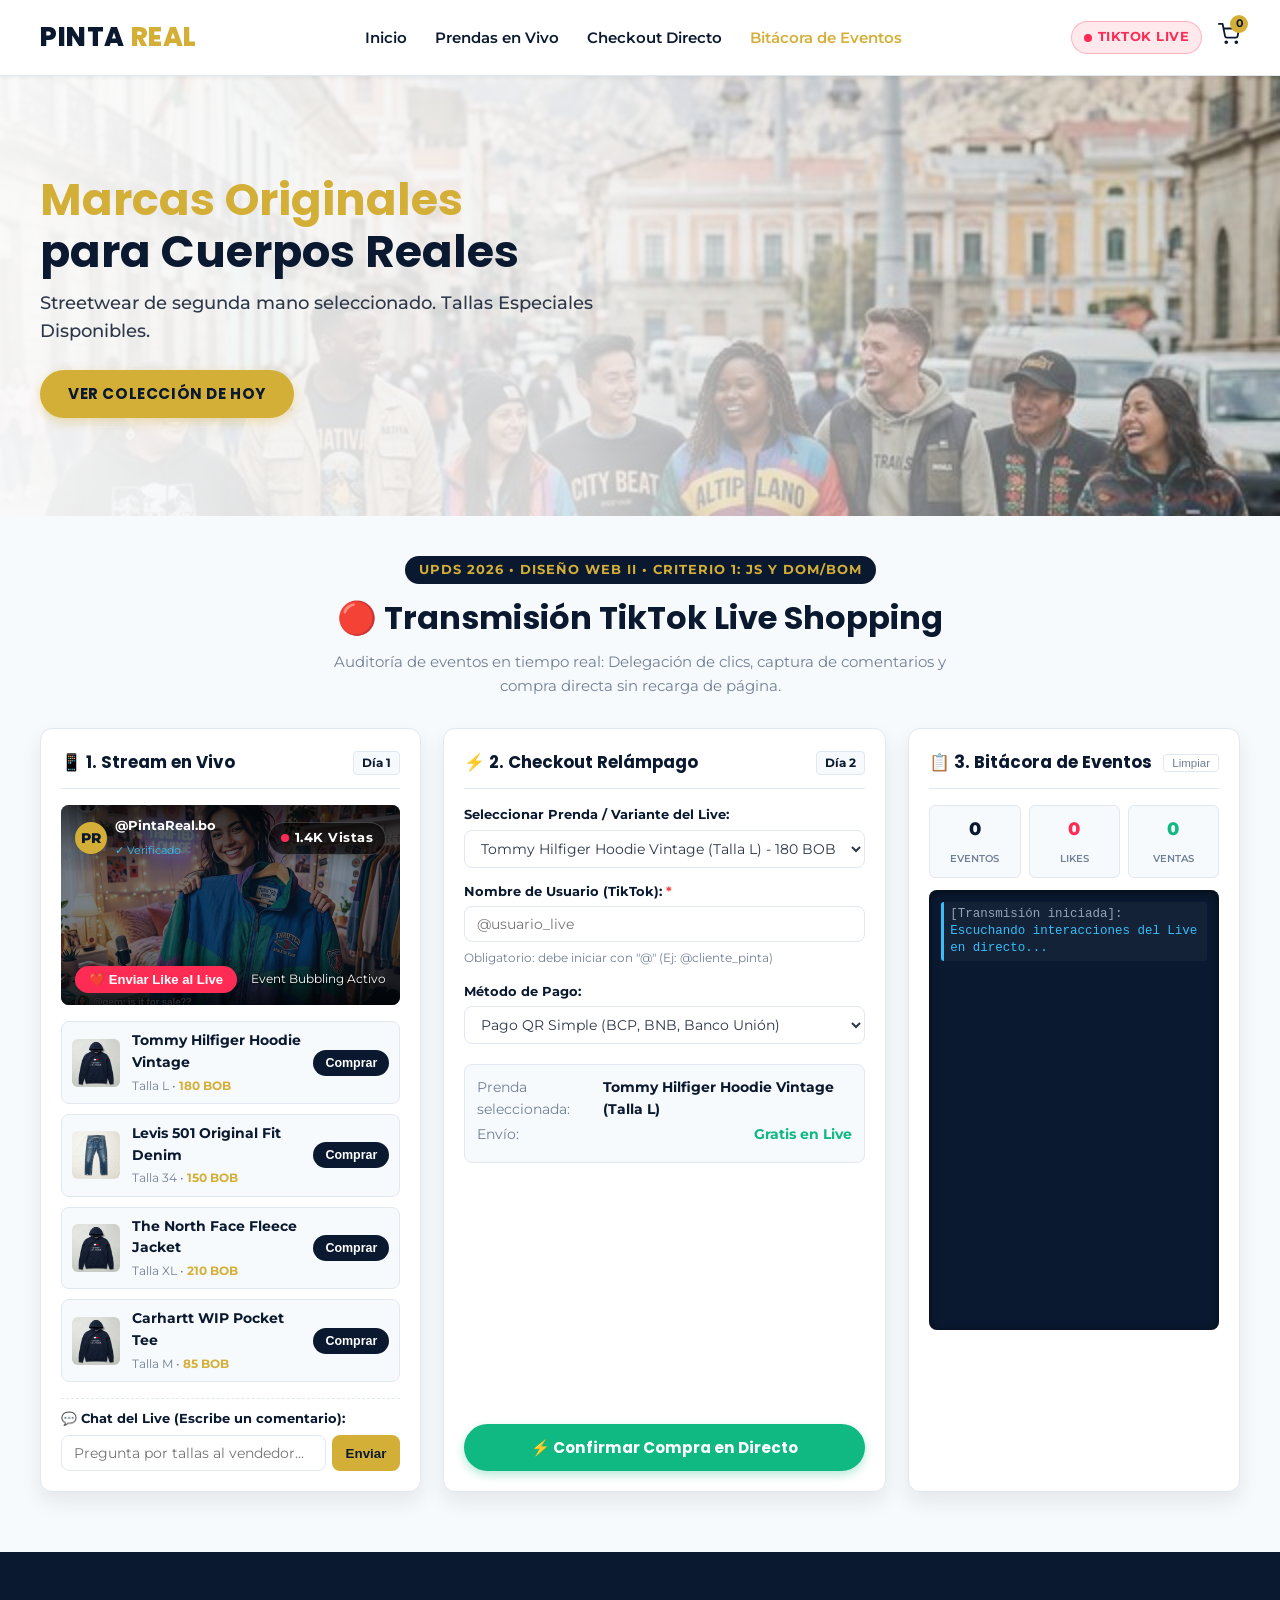
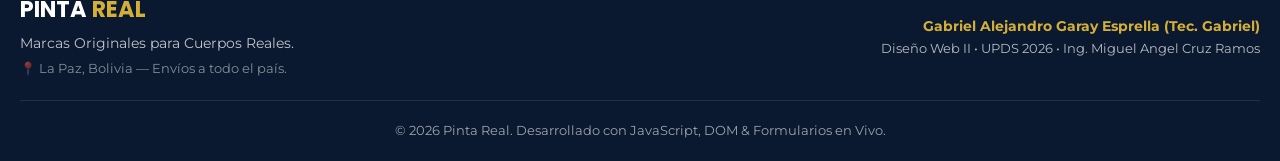
<file: index.html>
<!DOCTYPE html>
<html lang="es">

<head>
  <meta charset="UTF-8">
  <meta name="viewport" content="width=device-width, initial-scale=1.0">
  <title>Pinta Real | Marcas Originales para Cuerpos Reales — TikTok Live</title>

  <link rel="preconnect" href="https://fonts.googleapis.com">
  <link rel="preconnect" href="https://fonts.gstatic.com" crossorigin>
  <link
    href="https://fonts.googleapis.com/css2?family=Montserrat:wght@400;500;600;700&family=Poppins:wght@500;600;700;800&display=swap"
    rel="stylesheet">

  <link rel="stylesheet" href="styles.css">
</head>

<body>

  <header class="header-pinta">
    <div class="header-container">

      <a href="#" class="logo-wrap">
        <span class="logo-pinta">PINTA</span>
        <span class="logo-real">REAL</span>
      </a>

      <nav>
        <ul class="nav-links">
          <li><a href="#hero" class="nav-link">Inicio</a></li>
          <li><a href="#tiktok-live" class="nav-link">Prendas en Vivo</a></li>
          <li><a href="#checkout-section" class="nav-link">Checkout Directo</a></li>
          <li><a href="#bitacora-section" class="nav-link active">Bitácora de Eventos</a></li>
        </ul>
      </nav>

      <div class="header-actions">
        <div class="live-indicator-pill">
          <span class="pulse-dot"></span>
          <span>TIKTOK LIVE</span>
        </div>

        <div class="cart-icon-wrapper" title="Carrito de Compras">
          <svg viewBox="0 0 24 24" width="22" height="22" stroke="currentColor" stroke-width="2" fill="none"
            stroke-linecap="round" stroke-linejoin="round">
            <circle cx="9" cy="21" r="1"></circle>
            <circle cx="20" cy="21" r="1"></circle>
            <path d="M1 1h4l2.68 13.39a2 2 0 0 0 2 1.61h9.72a2 2 0 0 0 2-1.61L23 6H6"></path>
          </svg>
          <span class="cart-badge" id="cartBadge">0</span>
        </div>
      </div>

    </div>
  </header>

  <main>

    <section id="hero" class="hero-pinta">
      <img src="assets/hero_banner_pinta_real_1775954715983.png" alt="Personas luciendo ropa de Pinta Real en La Paz"
        class="hero-image-bg">
      <div class="hero-overlay"></div>

      <div class="hero-content">
        <h1 class="hero-title">
          <span class="highlight-gold">Marcas Originales</span><br>
          para Cuerpos Reales
        </h1>
        <p class="hero-subtitle">
          Streetwear de segunda mano seleccionado. Tallas Especiales Disponibles.
        </p>
        <div>
          <a href="#tiktok-live" class="btn-pinta-gold">
            Ver Colección de Hoy
          </a>
        </div>
      </div>
    </section>


    <section id="tiktok-live" class="live-workspace">

      <div class="workspace-header">
        <span class="workspace-badge">UPDS 2026 • Diseño Web II • Criterio 1: JS y DOM/BOM</span>
        <h2 class="workspace-title">🔴 Transmisión TikTok Live Shopping</h2>
        <p class="workspace-subtitle">
          Auditoría de eventos en tiempo real: Delegación de clics, captura de comentarios y compra directa sin recarga
          de página.
        </p>
      </div>

      <div class="live-grid">


        <div class="pinta-card" id="streamCard">

          <div class="pinta-card-header">
            <h3 class="pinta-card-title">
              <span>📱 1. Stream en Vivo</span>
            </h3>
            <span class="badge-dia">Día 1</span>
          </div>


          <div id="liveContainer" class="d-flex flex-column flex-grow-1">

            <div class="stream-monitor">
              <img src="assets/tiktok_live_1_thumbnail_1775954779747.png" alt="Live Shopping Pinta Real"
                class="stream-thumbnail">

              <div class="stream-top-bar">
                <div class="streamer-info">
                  <div class="streamer-avatar">PR</div>
                  <div>
                    <div class="stream-username">@PintaReal.bo</div>
                    <small style="color: #38bdf8; font-size: 0.7rem;">✓ Verificado</small>
                  </div>
                </div>
                <div class="live-indicator-pill"
                  style="background: rgba(0,0,0,0.6); color: #fff; border-color: rgba(255,255,255,0.2);">
                  <span class="pulse-dot"></span> 1.4K Vistas
                </div>
              </div>

              <div class="stream-bottom-bar">
                <button class="btn-live-like" data-action="like" title="Dispara el evento click delegado">
                  ❤️ Enviar Like al Live
                </button>
                <small style="color: #fff; font-size: 0.72rem; text-shadow: 0 1px 2px #000;">
                  Event Bubbling Activo
                </small>
              </div>
            </div>

            <div class="live-items-list" id="productsList">

              <div class="live-item-card">
                <img src="assets/product_tommy_hoodie_1775954730211.png" alt="Tommy Hoodie" class="item-thumb">
                <div class="item-details">
                  <div class="item-title">Tommy Hilfiger Hoodie Vintage</div>
                  <div class="item-meta">Talla L • <span class="item-price">180 BOB</span></div>
                </div>
                <button class="btn-item-buy" data-prod="Tommy Hilfiger Hoodie Vintage (Talla L) - 180 BOB">
                  Comprar
                </button>
              </div>

              <div class="live-item-card">
                <img src="assets/product_levis_jeans_1775954744537.png" alt="Levis Jeans" class="item-thumb">
                <div class="item-details">
                  <div class="item-title">Levis 501 Original Fit Denim</div>
                  <div class="item-meta">Talla 34 • <span class="item-price">150 BOB</span></div>
                </div>
                <button class="btn-item-buy" data-prod="Levis 501 Original Fit Denim (Talla 34) - 150 BOB">
                  Comprar
                </button>
              </div>

              <div class="live-item-card">
                <img src="assets/product_1775958327.png" alt="The North Face" class="item-thumb">
                <div class="item-details">
                  <div class="item-title">The North Face Fleece Jacket</div>
                  <div class="item-meta">Talla XL • <span class="item-price">210 BOB</span></div>
                </div>
                <button class="btn-item-buy" data-prod="The North Face Fleece Jacket (Talla XL) - 210 BOB">
                  Comprar
                </button>
              </div>

              <div class="live-item-card">
                <img src="assets/product_1777173296.png" alt="Carhartt Tee" class="item-thumb">
                <div class="item-details">
                  <div class="item-title">Carhartt WIP Pocket Tee</div>
                  <div class="item-meta">Talla M • <span class="item-price">85 BOB</span></div>
                </div>
                <button class="btn-item-buy" data-prod="Carhartt WIP Pocket Tee (Talla M) - 85 BOB">
                  Comprar
                </button>
              </div>

            </div>

          </div>

          <div class="chat-box">
            <label for="chatInput" class="chat-label">
              💬 Chat del Live (Escribe un comentario):
            </label>
            <div class="chat-input-row">
              <input type="text" id="chatInput" class="input-pinta" placeholder="Pregunta por tallas al vendedor..."
                autocomplete="off">
              <button id="btnSendChat" class="btn-send-chat" type="button">
                Enviar
              </button>
            </div>
          </div>

        </div>


        <div class="pinta-card" id="checkout-section">

          <div class="pinta-card-header">
            <h3 class="pinta-card-title">
              <span>⚡ 2. Checkout Relámpago</span>
            </h3>
            <span class="badge-dia">Día 2</span>
          </div>

          <form id="orderForm" class="checkout-form">

            <div class="form-group">
              <label for="variantSelect" class="form-label">
                Seleccionar Prenda / Variante del Live:
              </label>
              <select id="variantSelect" class="select-pinta">
                <option value="Tommy Hilfiger Hoodie Vintage (Talla L) - 180 BOB">Tommy Hilfiger Hoodie Vintage (Talla
                  L) - 180 BOB</option>
                <option value="Levis 501 Original Fit Denim (Talla 34) - 150 BOB">Levis 501 Original Fit Denim (Talla
                  34) - 150 BOB</option>
                <option value="The North Face Fleece Jacket (Talla XL) - 210 BOB">The North Face Fleece Jacket (Talla
                  XL) - 210 BOB</option>
                <option value="Carhartt WIP Pocket Tee (Talla M) - 85 BOB">Carhartt WIP Pocket Tee (Talla M) - 85 BOB
                </option>
              </select>
            </div>

            <div class="form-group">
              <label for="userTikTok" class="form-label">
                Nombre de Usuario (TikTok): <span style="color: #EF4444;">*</span>
              </label>
              <input type="text" id="userTikTok" class="input-pinta" placeholder="@usuario_live" required
                autocomplete="off">
              <div id="userErrorMsg" class="error-feedback" style="display: none;"></div>
              <small class="input-hint">Obligatorio: debe iniciar con "@" (Ej: @cliente_pinta)</small>
            </div>

            <div class="form-group">
              <label class="form-label">Método de Pago:</label>
              <select id="paymentMethod" class="select-pinta">
                <option value="Pago QR (Bancos de Bolivia)">Pago QR Simple (BCP, BNB, Banco Unión)</option>
                <option value="Efectivo contra entrega (La Paz)">Efectivo contra entrega (La Paz / El Alto)</option>
                <option value="Tigo Money">Tigo Money</option>
              </select>
            </div>

            <div class="order-preview-box">
              <div class="preview-row">
                <span style="color: var(--color-text-muted);">Prenda seleccionada:</span>
                <span id="previewName" style="font-weight: 700; color: var(--color-primary);">Tommy Hoodie</span>
              </div>
              <div class="preview-row">
                <span style="color: var(--color-text-muted);">Envío:</span>
                <span style="color: var(--live-green); font-weight: 700;">Gratis en Live</span>
              </div>
            </div>

            <button type="submit" class="btn-confirm-order">
              ⚡ Confirmar Compra en Directo
            </button>
          </form>

        </div>

        <div class="pinta-card audit-panel" id="bitacora-section">

          <div class="pinta-card-header">
            <h3 class="pinta-card-title">
              <span>📋 3. Bitácora de Eventos</span>
            </h3>
            <button id="btnClearLog" class="btn-clear-log" type="button">
              Limpiar
            </button>
          </div>

          <div class="audit-metrics">
            <div class="metric-box">
              <span id="countEvents" class="metric-num">0</span>
              <span class="metric-name">Eventos</span>
            </div>
            <div class="metric-box">
              <span id="countLikes" class="metric-num" style="color: var(--live-red);">0</span>
              <span class="metric-name">Likes</span>
            </div>
            <div class="metric-box">
              <span id="countOrders" class="metric-num" style="color: var(--live-green);">0</span>
              <span class="metric-name">Ventas</span>
            </div>
          </div>

          <div id="logOutput" class="audit-terminal">
            <div class="terminal-row">
              <span class="terminal-time">[Transmisión iniciada]:</span> Escuchando interacciones del Live en directo...
            </div>
          </div>

          <div id="logDia2" style="display: none;"></div>

        </div>

      </div>

    </section>

  </main>


  <footer class="footer-pinta">
    <div class="footer-container">
      <div>
        <h3 style="color: #fff; font-size: 1.4rem; margin-bottom: 4px;">
          PINTA <span style="color: var(--color-accent);">REAL</span>
        </h3>
        <p style="font-size: 0.9rem; color: rgba(255, 255, 255, 0.75);">
          Marcas Originales para Cuerpos Reales.
        </p>
        <p style="font-size: 0.8rem; color: rgba(255, 255, 255, 0.5); margin-top: 4px;">
          📍 La Paz, Bolivia — Envíos a todo el país.
        </p>
      </div>

      <div style="text-align: right;">
        <span style="color: var(--color-accent); font-weight: 700; font-size: 0.9rem;">
          Gabriel Alejandro Garay Esprella (Tec. Gabriel)
        </span>
        <div style="font-size: 0.8rem; color: rgba(255, 255, 255, 0.7);">
          Diseño Web II • UPDS 2026 • Ing. Miguel Angel Cruz Ramos
        </div>
      </div>
    </div>

    <div class="footer-bottom">
      &copy; 2026 Pinta Real. Desarrollado con JavaScript, DOM & Formularios en Vivo.
    </div>
  </footer>

  <script src="script.js"></script>
</body>

</html>
</file>
<file: styles.css>
/* ==========================================================================
   ESTILOS: PINTA REAL - TIKTOK LIVE SHOPPING & BITÁCORA JS
   Diseño Oficial: Marcas Originales para Cuerpos Reales (La Paz, Bolivia)
   Integración estricta de Criterio 1: Día 1 (Delegación/Keyup) y Día 2 (Formularios/Submit)
   ========================================================================== */

:root {
  /* Paleta Oficial Pinta Real */
  --color-primary: #0A192F;       /* Azul Marino Profundo */
  --color-accent: #D4AF37;        /* Dorado Clásico Pinta Real */
  --color-accent-hover: #B89628;  /* Dorado Oscuro Hover */
  --color-bg: #FFFFFF;            /* Blanco Puro */
  --color-bg-alt: #F7FAFC;        /* Gris Claro Fondos */
  --color-border: #E2E8F0;        /* Borde Suave */
  --color-text: #2D3748;          /* Texto Principal */
  --color-text-muted: #718096;    /* Texto Secundario */

  /* TikTok Live & Bitácora */
  --live-red: #FE2C55;
  --live-green: #10B981;
  --live-danger: #EF4444;
  --terminal-bg: #0A192F;
  --terminal-text: #38BDF8;
  --terminal-gold: #F6E05E;

  /* Tipografías */
  --font-heading: 'Poppins', sans-serif;
  --font-body: 'Montserrat', sans-serif;
  --font-mono: 'Consolas', 'Courier New', monospace;

  /* Sombras y Bordes */
  --radius-sm: 8px;
  --radius-md: 12px;
  --radius-pill: 50px;
  --shadow-sm: 0 2px 4px rgba(0, 0, 0, 0.05);
  --shadow-md: 0 10px 20px rgba(10, 25, 47, 0.08);
  --shadow-lg: 0 14px 28px rgba(10, 25, 47, 0.12);
  --transition: all 0.25s ease;
}

* {
  box-sizing: border-box;
  margin: 0;
  padding: 0;
}

body {
  font-family: var(--font-body);
  background-color: var(--color-bg-alt);
  color: var(--color-text);
  line-height: 1.6;
  scroll-behavior: smooth;
}

h1, h2, h3, h4, h5, h6 {
  font-family: var(--font-heading);
  color: var(--color-primary);
  font-weight: 700;
}

a {
  text-decoration: none;
  color: inherit;
}

/* ==========================================================================
   1. NAVBAR OFICIAL PINTA REAL
   ========================================================================== */
.header-pinta {
  background: rgba(255, 255, 255, 0.98);
  backdrop-filter: blur(8px);
  border-bottom: 1px solid var(--color-border);
  position: sticky;
  top: 0;
  z-index: 1000;
  box-shadow: var(--shadow-sm);
}

.header-container {
  max-width: 1240px;
  margin: 0 auto;
  padding: 0 20px;
  height: 75px;
  display: flex;
  justify-content: space-between;
  align-items: center;
}

.logo-wrap {
  display: flex;
  align-items: center;
  gap: 6px;
  font-family: var(--font-heading);
  font-weight: 800;
  font-size: 1.65rem;
  letter-spacing: 0.5px;
}

.logo-pinta {
  color: var(--color-primary);
}

.logo-real {
  color: var(--color-accent);
}

.nav-links {
  display: flex;
  list-style: none;
  gap: 28px;
  align-items: center;
}

.nav-link {
  font-weight: 600;
  font-size: 0.95rem;
  color: var(--color-primary);
  transition: var(--transition);
  position: relative;
}

.nav-link:hover, .nav-link.active {
  color: var(--color-accent);
}

.header-actions {
  display: flex;
  align-items: center;
  gap: 16px;
}

.live-indicator-pill {
  background: rgba(254, 44, 85, 0.1);
  border: 1px solid rgba(254, 44, 85, 0.3);
  color: var(--live-red);
  padding: 5px 12px;
  border-radius: var(--radius-pill);
  font-size: 0.8rem;
  font-weight: 700;
  display: flex;
  align-items: center;
  gap: 6px;
  letter-spacing: 0.5px;
}

.pulse-dot {
  width: 8px;
  height: 8px;
  background-color: var(--live-red);
  border-radius: 50%;
  animation: pulse-dot 1.4s infinite;
}

@keyframes pulse-dot {
  0% { transform: scale(0.9); opacity: 0.8; }
  50% { transform: scale(1.3); opacity: 1; }
  100% { transform: scale(0.9); opacity: 0.8; }
}

.cart-icon-wrapper {
  position: relative;
  cursor: pointer;
  color: var(--color-primary);
}

.cart-badge {
  position: absolute;
  top: -8px;
  right: -8px;
  background-color: var(--color-accent);
  color: var(--color-primary);
  font-size: 0.7rem;
  font-weight: 700;
  width: 18px;
  height: 18px;
  border-radius: 50%;
  display: flex;
  align-items: center;
  justify-content: center;
}

/* ==========================================================================
   2. HERO BANNER OFICIAL (Captura del Usuario)
   ========================================================================== */
.hero-pinta {
  position: relative;
  min-height: 440px;
  background-color: #0b1320;
  display: flex;
  align-items: center;
  overflow: hidden;
}

.hero-image-bg {
  position: absolute;
  top: 0;
  left: 0;
  width: 100%;
  height: 100%;
  object-fit: cover;
  object-position: center 30%;
  opacity: 0.85;
}

.hero-overlay {
  position: absolute;
  top: 0;
  left: 0;
  width: 100%;
  height: 100%;
  background: linear-gradient(90deg, rgba(255, 255, 255, 0.95) 0%, rgba(255, 255, 255, 0.8) 45%, rgba(255, 255, 255, 0.1) 100%);
}

.hero-content {
  position: relative;
  z-index: 2;
  max-width: 1240px;
  margin: 0 auto;
  padding: 40px 20px;
  width: 100%;
}

.hero-title {
  font-size: 2.8rem;
  line-height: 1.15;
  margin-bottom: 12px;
  color: var(--color-primary);
}

.highlight-gold {
  color: var(--color-accent);
}

.hero-subtitle {
  font-size: 1.1rem;
  color: var(--color-text);
  max-width: 580px;
  margin-bottom: 24px;
  font-weight: 500;
}

.btn-pinta-gold {
  background-color: var(--color-accent);
  color: var(--color-primary);
  font-family: var(--font-heading);
  font-weight: 700;
  padding: 12px 28px;
  border-radius: var(--radius-pill);
  font-size: 0.95rem;
  text-transform: uppercase;
  letter-spacing: 0.6px;
  border: none;
  cursor: pointer;
  display: inline-flex;
  align-items: center;
  gap: 8px;
  box-shadow: 0 4px 12px rgba(212, 175, 55, 0.35);
  transition: var(--transition);
}

.btn-pinta-gold:hover {
  background-color: var(--color-accent-hover);
  transform: translateY(-2px);
  box-shadow: 0 6px 16px rgba(212, 175, 55, 0.45);
}

/* ==========================================================================
   3. SECCIÓN TIKTOK LIVE & BITÁCORA (DÍA 1 & DÍA 2)
   ========================================================================== */
.live-workspace {
  max-width: 1240px;
  margin: 40px auto 60px auto;
  padding: 0 20px;
}

.workspace-header {
  text-align: center;
  margin-bottom: 30px;
}

.workspace-badge {
  background: var(--color-primary);
  color: var(--color-accent);
  font-size: 0.8rem;
  font-weight: 700;
  padding: 4px 14px;
  border-radius: var(--radius-pill);
  text-transform: uppercase;
  letter-spacing: 1px;
  display: inline-block;
  margin-bottom: 8px;
}

.workspace-title {
  font-size: 2rem;
  margin-bottom: 6px;
}

.workspace-subtitle {
  color: var(--color-text-muted);
  font-size: 0.95rem;
  max-width: 650px;
  margin: 0 auto;
}

/* Grilla de 3 Columnas */
.live-grid {
  display: grid;
  grid-template-columns: 1.15fr 0.95fr 1fr;
  gap: 22px;
  align-items: stretch;
}

.pinta-card {
  background: #FFFFFF;
  border: 1px solid var(--color-border);
  border-radius: var(--radius-md);
  padding: 20px;
  box-shadow: var(--shadow-md);
  display: flex;
  flex-direction: column;
  transition: border-color 0.2s;
}

.pinta-card:hover {
  border-color: rgba(212, 175, 55, 0.6);
}

.pinta-card-header {
  display: flex;
  justify-content: space-between;
  align-items: center;
  margin-bottom: 16px;
  padding-bottom: 12px;
  border-bottom: 1px solid var(--color-border);
}

.pinta-card-title {
  font-size: 1.05rem;
  font-weight: 700;
  display: flex;
  align-items: center;
  gap: 8px;
}

.badge-dia {
  background: var(--color-bg-alt);
  border: 1px solid var(--color-border);
  color: var(--color-primary);
  font-size: 0.72rem;
  font-weight: 700;
  padding: 2px 8px;
  border-radius: 4px;
}

/* ==========================================================================
   COLUMNA 1: DÍA 1 - STREAM EN VIVO (#liveContainer)
   ========================================================================== */
.stream-monitor {
  position: relative;
  background: #0A192F;
  border-radius: var(--radius-sm);
  overflow: hidden;
  margin-bottom: 16px;
  min-height: 200px;
  display: flex;
  flex-direction: column;
  justify-content: space-between;
}

.stream-thumbnail {
  position: absolute;
  top: 0;
  left: 0;
  width: 100%;
  height: 100%;
  object-fit: cover;
  opacity: 0.45;
}

.stream-top-bar {
  position: relative;
  z-index: 2;
  padding: 10px 14px;
  display: flex;
  justify-content: space-between;
  align-items: center;
  background: linear-gradient(180deg, rgba(0,0,0,0.6) 0%, transparent 100%);
}

.streamer-info {
  display: flex;
  align-items: center;
  gap: 8px;
}

.streamer-avatar {
  width: 32px;
  height: 32px;
  border-radius: 50%;
  background: var(--color-accent);
  color: var(--color-primary);
  font-weight: 800;
  display: flex;
  align-items: center;
  justify-content: center;
  font-size: 0.85rem;
}

.stream-username {
  color: #FFFFFF;
  font-size: 0.82rem;
  font-weight: 700;
}

.stream-bottom-bar {
  position: relative;
  z-index: 2;
  padding: 12px 14px;
  display: flex;
  justify-content: space-between;
  align-items: center;
  background: linear-gradient(0deg, rgba(0,0,0,0.7) 0%, transparent 100%);
}

.btn-live-like {
  background: var(--live-red);
  color: #FFFFFF;
  border: none;
  border-radius: var(--radius-pill);
  padding: 6px 14px;
  font-size: 0.82rem;
  font-weight: 700;
  cursor: pointer;
  display: inline-flex;
  align-items: center;
  gap: 6px;
  transition: transform 0.15s;
}

.btn-live-like:hover {
  transform: scale(1.05);
}

/* Lista de Prendas en Directo (Mínimo 3) */
.live-items-list {
  display: flex;
  flex-direction: column;
  gap: 10px;
  margin-bottom: 16px;
}

.live-item-card {
  display: flex;
  align-items: center;
  gap: 12px;
  padding: 8px 10px;
  border: 1px solid var(--color-border);
  border-radius: var(--radius-sm);
  background: var(--color-bg-alt);
  transition: var(--transition);
}

.live-item-card:hover {
  border-color: var(--color-accent);
  background: #FFFFFF;
}

.item-thumb {
  width: 48px;
  height: 48px;
  border-radius: 6px;
  object-fit: cover;
  background: #E2E8F0;
}

.item-details {
  flex: 1;
}

.item-title {
  font-size: 0.85rem;
  font-weight: 700;
  color: var(--color-primary);
  margin-bottom: 2px;
}

.item-meta {
  font-size: 0.75rem;
  color: var(--color-text-muted);
}

.item-price {
  font-weight: 700;
  color: var(--color-accent);
}

.btn-item-buy {
  background: var(--color-primary);
  color: #FFFFFF;
  border: none;
  border-radius: var(--radius-pill);
  padding: 6px 12px;
  font-size: 0.78rem;
  font-weight: 700;
  cursor: pointer;
  transition: background 0.2s;
  white-space: nowrap;
}

.btn-item-buy:hover {
  background: var(--color-accent);
  color: var(--color-primary);
}

/* Chat del Live */
.chat-box {
  margin-top: auto;
  padding-top: 10px;
  border-top: 1px dashed var(--color-border);
}

.chat-label {
  font-size: 0.8rem;
  font-weight: 700;
  color: var(--color-primary);
  margin-bottom: 6px;
  display: block;
}

.chat-input-row {
  display: flex;
  gap: 6px;
}

.input-pinta {
  width: 100%;
  padding: 9px 12px;
  border: 1px solid var(--color-border);
  border-radius: var(--radius-sm);
  font-family: var(--font-body);
  font-size: 0.85rem;
  color: var(--color-text);
  background: #FFFFFF;
  outline: none;
  transition: border-color 0.2s, background-color 0.2s, box-shadow 0.2s;
}

.input-pinta:focus {
  border-color: var(--color-accent);
}

/* Estados de Validación */
.input-pinta.is-invalid {
  border-color: var(--live-danger) !important;
  background-color: #FEF2F2 !important;
  animation: shake-input 0.3s ease-in-out;
}

.input-pinta.is-valid {
  border-color: var(--live-green) !important;
  background-color: #F0FDF4 !important;
}

@keyframes shake-input {
  0%, 100% { transform: translateX(0); }
  25% { transform: translateX(-4px); }
  75% { transform: translateX(4px); }
}

.error-feedback {
  color: var(--live-danger);
  font-size: 0.75rem;
  font-weight: 600;
  margin-top: 4px;
  display: flex;
  align-items: center;
  gap: 4px;
}

.input-hint {
  color: var(--color-text-muted);
  font-size: 0.72rem;
  margin-top: 3px;
  display: block;
}

.btn-send-chat {
  background: var(--color-accent);
  color: var(--color-primary);
  border: none;
  border-radius: var(--radius-sm);
  padding: 0 14px;
  font-weight: 700;
  cursor: pointer;
  transition: background 0.2s;
}

.btn-send-chat:hover {
  background: var(--color-accent-hover);
}

/* ==========================================================================
   COLUMNA 2: DÍA 2 - CHECKOUT RÁPIDO & VARIANTES
   ========================================================================== */
.checkout-form {
  display: flex;
  flex-direction: column;
  gap: 14px;
  flex: 1;
}

.form-group {
  display: flex;
  flex-direction: column;
  gap: 4px;
}

.form-label {
  font-size: 0.8rem;
  font-weight: 700;
  color: var(--color-primary);
}

.select-pinta {
  padding: 9px 12px;
  border: 1px solid var(--color-border);
  border-radius: var(--radius-sm);
  font-family: var(--font-body);
  font-size: 0.85rem;
  background: #FFFFFF;
  color: var(--color-text);
  outline: none;
  cursor: pointer;
  transition: border-color 0.2s;
}

.select-pinta:focus {
  border-color: var(--color-accent);
}

.order-preview-box {
  background: var(--color-bg-alt);
  border: 1px solid var(--color-border);
  border-radius: var(--radius-sm);
  padding: 12px;
  margin: 6px 0;
}

.preview-row {
  display: flex;
  justify-content: space-between;
  font-size: 0.85rem;
  margin-bottom: 4px;
}

.btn-confirm-order {
  background: var(--live-green);
  color: #FFFFFF;
  border: none;
  border-radius: var(--radius-pill);
  padding: 12px;
  font-family: var(--font-heading);
  font-weight: 700;
  font-size: 0.95rem;
  cursor: pointer;
  display: flex;
  align-items: center;
  justify-content: center;
  gap: 8px;
  box-shadow: 0 4px 10px rgba(16, 185, 129, 0.3);
  transition: var(--transition);
  margin-top: auto;
}

.btn-confirm-order:hover {
  background: #059669;
  transform: translateY(-2px);
  box-shadow: 0 6px 14px rgba(16, 185, 129, 0.4);
}

/* ==========================================================================
   COLUMNA 3: BITÁCORA DE AUDITORÍA EN TIEMPO REAL
   ========================================================================== */
.audit-panel {
  display: flex;
  flex-direction: column;
}

.audit-metrics {
  display: grid;
  grid-template-columns: repeat(3, 1fr);
  gap: 8px;
  margin-bottom: 12px;
}

.metric-box {
  background: var(--color-bg-alt);
  border: 1px solid var(--color-border);
  border-radius: 6px;
  padding: 8px 6px;
  text-align: center;
}

.metric-num {
  font-size: 1.15rem;
  font-weight: 800;
  color: var(--color-primary);
  display: block;
}

.metric-name {
  font-size: 0.65rem;
  color: var(--color-text-muted);
  text-transform: uppercase;
  font-weight: 600;
}

/* Consola de la Bitácora */
.audit-terminal {
  background: var(--terminal-bg);
  border-radius: var(--radius-sm);
  padding: 12px;
  flex: 1;
  min-height: 380px;
  max-height: 440px;
  overflow-y: auto;
  font-family: var(--font-mono);
  font-size: 0.78rem;
  color: var(--terminal-text);
  display: flex;
  flex-direction: column;
  gap: 6px;
  box-shadow: inset 0 2px 8px rgba(0, 0, 0, 0.5);
}

.terminal-row {
  padding: 4px 6px;
  border-left: 3px solid var(--terminal-text);
  background: rgba(255, 255, 255, 0.04);
  border-radius: 3px;
  word-break: break-word;
  line-height: 1.35;
}

.terminal-row.row-compra {
  border-left-color: var(--live-green);
  color: #34D399;
}

.terminal-row.row-oferta {
  border-left-color: var(--color-accent);
  color: var(--terminal-gold);
}

.terminal-row.row-like {
  border-left-color: var(--live-red);
  color: #F472B6;
}

.terminal-row.row-error {
  border-left-color: var(--live-danger);
  color: #F87171;
}

.terminal-time {
  color: #94A3B8;
  margin-right: 4px;
}

.btn-clear-log {
  background: transparent;
  border: 1px solid var(--color-border);
  color: var(--color-text-muted);
  font-size: 0.72rem;
  padding: 2px 8px;
  border-radius: 4px;
  cursor: pointer;
}

.btn-clear-log:hover {
  border-color: var(--color-primary);
  color: var(--color-primary);
}

/* ==========================================================================
   4. FOOTER OFICIAL PINTA REAL
   ========================================================================== */
.footer-pinta {
  background: var(--color-primary);
  color: #FFFFFF;
  padding: 40px 20px 20px 20px;
  margin-top: 60px;
}

.footer-container {
  max-width: 1240px;
  margin: 0 auto;
  display: flex;
  justify-content: space-between;
  align-items: center;
  flex-wrap: wrap;
  gap: 20px;
  padding-bottom: 20px;
  border-bottom: 1px solid rgba(255, 255, 255, 0.1);
}

.footer-bottom {
  max-width: 1240px;
  margin: 20px auto 0 auto;
  text-align: center;
  font-size: 0.8rem;
  color: rgba(255, 255, 255, 0.6);
}

/* Responsividad */
@media (max-width: 980px) {
  .live-grid {
    grid-template-columns: 1fr;
  }
  .hero-title {
    font-size: 2.2rem;
  }
}
</file>
